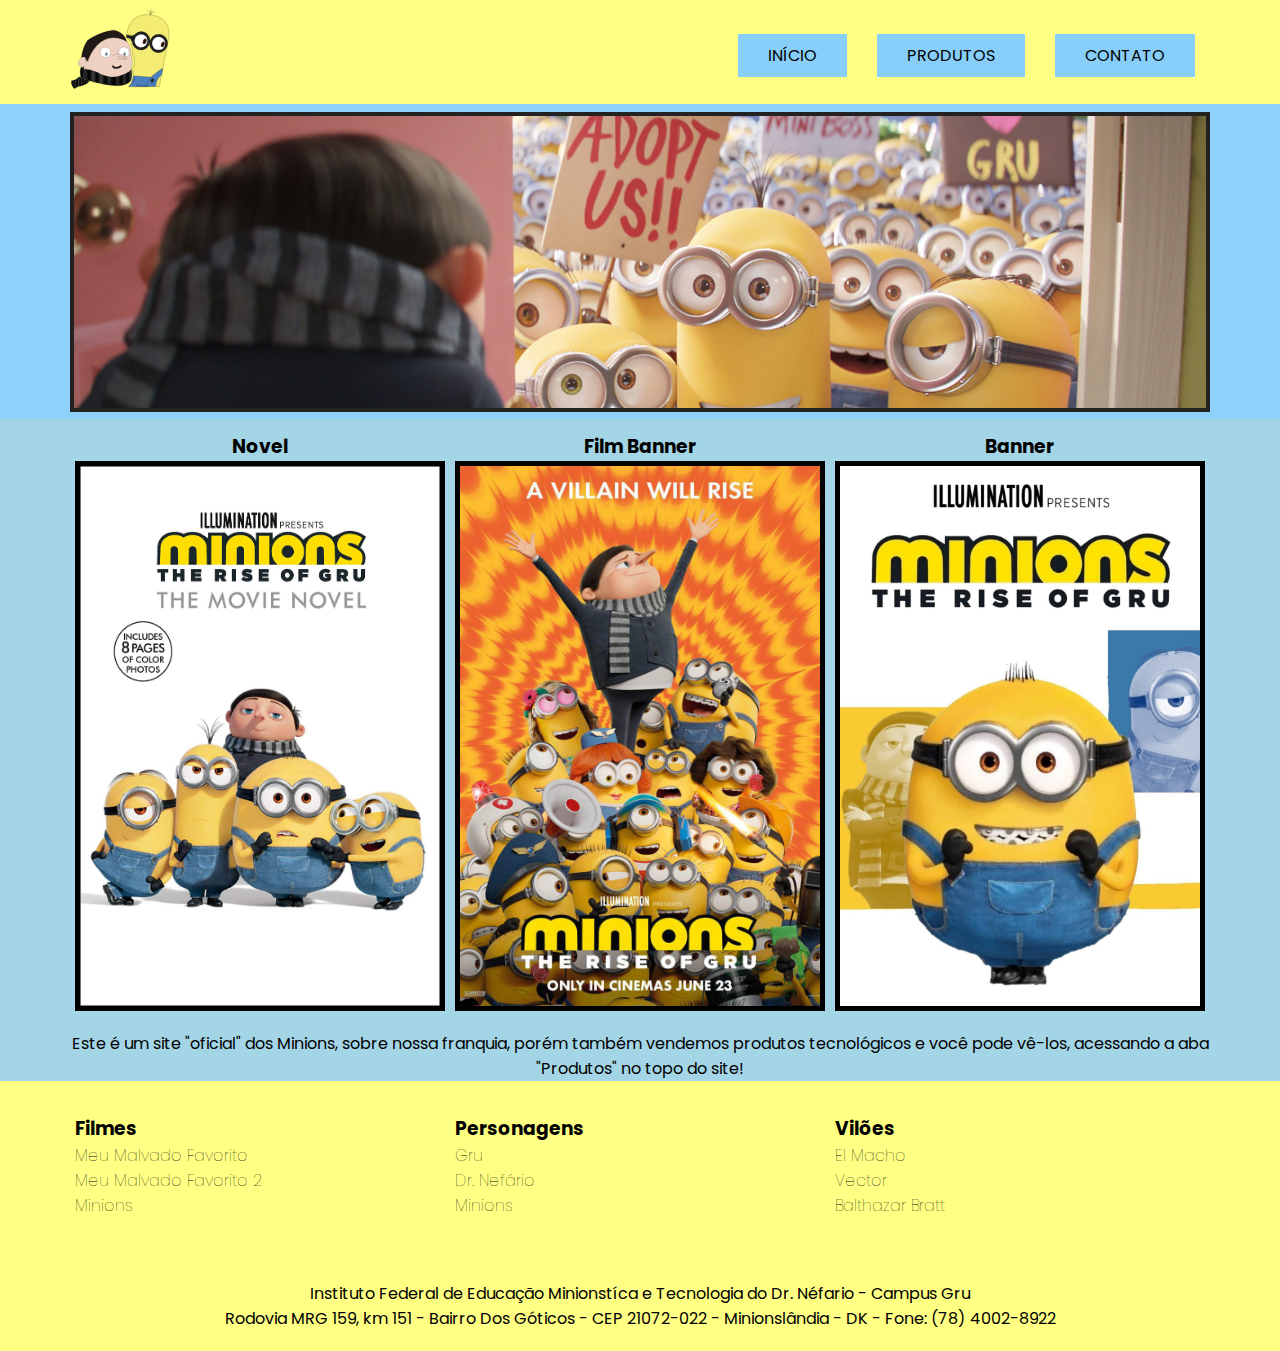
<file: index.html>
<!DOCTYPE html>
<html lang="pt-br">

<head>
    <meta charset="UTF-8">
    <meta http-equiv="X-UA-Compatible" content="IE=edge">
    <meta name="viewport" content="width=device-width, initial-scale=1.0">
    <title>Minion's Market | Início</title>
    <link rel="shortcut icon" href="img/Logo Minion.svg" type="image/x-icon">
    <link rel="stylesheet" href="css/estilos.css">
</head>

<body>

    <nav>
        <div class="container">
            <h1>
                <a href="index.html">
                    <img src="img/Logo Minion.svg" alt="Logo">
                </a>
            </h1>
            <ul>
                <li>
                    <a href="contato.html">contato</a>
                </li>
                <li>
                    <a href="produtos.html">produtos</a>
                </li>
                <li>
                    <a href="index.html">início</a>
                </li>
            </ul>
        </div>
    </nav>

    <header>
        <div class="container clearfix">
            <img src="img/Minions.webp" alt="Minions">
    </header>

    <main>
        <div class="container clearfix">
            <div class="col-4">
                <h3 class="center">Novel</h3>
                <img src="img/Minions 6.jpg" alt="Minions">
            </div>
            <div class="col-4">
                <h3 class="center">Film Banner</h3>
                <img src="img/Minions 5.jpg" alt="Minions">
            </div>
            <div class="col-4">
                <h3 class="center">Banner</h3>
                <img src="img/Minions 4.jpg" alt="Minions">
            </div>
        </div>
        <div class="container clearfix center">
            Este é um site "oficial" dos Minions, sobre nossa franquia, porém também vendemos produtos
            tecnológicos e você pode vê-los, acessando a aba "Produtos" no topo do site!
        </div>
    </main>

    <footer>
        <div class="container clearfix">
            <div class="col-4">
                <h3>Filmes</h3>
                <ul>
                    <li>
                        <a href="https://www.google.com/search?client=firefox-b-d&sxsrf=ALiCzsabAvnOhj9XzdEAUVJOTq0-dCN84A:1658428292867&q=Meu+Malvado+Favorito&stick=H4sIAAAAAAAAAONgFuLVT9c3NExLyzXPzsgwUeLSz9U3MKvKTiuu1JLKTrbST8vMyQUT8cWpRZmpxVYgdvEiVhHf1FIF38ScssSUfAW3xLL8osySfAAKp01UUAAAAA&sa=X&ved=2ahUKEwjrlqDqzor5AhX1pJUCHYiIDKsQ9OUBegQIFBAD" target="_blank">Meu Malvado Favorito</a>
                    </li>
                    <li>
                        <a href="https://www.google.com/search?client=firefox-b-d&sxsrf=ALiCzsabAvnOhj9XzdEAUVJOTq0-dCN84A:1658428292867&q=Meu+Malvado+Favorito+2&stick=H4sIAAAAAAAAAONgFuLVT9c3NExLyzXPzsgwUeLSz9U3SC_PMzaM15LKTrbST8vMyQUT8cWpRZmpxVYgdvEiVjHf1FIF38ScssSUfAW3xLL8osySfAUjAB5ncoNSAAAA&sa=X&ved=2ahUKEwjrlqDqzor5AhX1pJUCHYiIDKsQ9OUBegQIFBAF" target="_blank">Meu Malvado Favorito 2</a>
                    </li>
                    <li>
                        <a href="https://www.google.com/search?client=firefox-b-d&sxsrf=ALiCzsabAvnOhj9XzdEAUVJOTq0-dCN84A:1658428292867&q=Minions&stick=H4sIAAAAAAAAAONgFuLVT9c3NExLyzXPzsgwUeLSz9U3KMkxTiso05LKTrbST8vMyQUT8cWpRZmpxVYgdvEiVnbfzLzM_LxiAPOrVJlDAAAA&sa=X&ved=2ahUKEwjrlqDqzor5AhX1pJUCHYiIDKsQ9OUBegQIFBAH" target="_blank">Minions</a>
                    </li>
                </ul>
            </div>
            <div class="col-4">
                <h3>Personagens</h3>
                <ul>
                    <li>
                        <a href="https://www.google.com/url?sa=t&rct=j&q=&esrc=s&source=web&cd=&cad=rja&uact=8&ved=2ahUKEwiKkf621Ir5AhVHu5UCHXJ6AgwQFnoECAUQAQ&url=https%3A%2F%2Fmeu-malvado-favorito.fandom.com%2Fpt-br%2Fwiki%2FGru&usg=AOvVaw2jMHNB7g37IILUSxnLnnQ1" target="_blank">Gru</a>
                    </li>
                    <li>
                        <a href="https://www.google.com/url?sa=t&rct=j&q=&esrc=s&source=web&cd=&cad=rja&uact=8&ved=2ahUKEwjvysmq1Ir5AhVRspUCHa89A9wQFnoECBEQAQ&url=https%3A%2F%2Fminions.fandom.com%2Fes%2Fwiki%2FDoctor_Nefario&usg=AOvVaw1WFkQDjnk0ZZVeUtAY6ahf" target="_blank">Dr. Nefário</a>
                    </li>
                    <li>
                        <a href="https://www.google.com/url?sa=t&rct=j&q=&esrc=s&source=web&cd=&cad=rja&uact=8&ved=2ahUKEwj2nZ7C1Ir5AhW_npUCHdhVBW8QFnoECCQQAQ&url=http%3A%2F%2Fwww.verdadeirahistoria.com.br%2F2015%2F08%2Fa-verdadeira-historia-dos-minions.html&usg=AOvVaw2fUW_j-cQ2LToHu2-KhxxV" target="_blank">Minions</a>
                    </li>
                </ul>
            </div>
            <div class="col-4">
                <h3>Vilões</h3>
                <ul>
                    <li>
                        <a href="https://www.google.com/url?sa=t&rct=j&q=&esrc=s&source=web&cd=&cad=rja&uact=8&ved=2ahUKEwjYn8qZ1Yr5AhUkuZUCHWrHAVcQFnoECCcQAQ&url=https%3A%2F%2Fvillains.fandom.com%2Fwiki%2FEl_Macho&usg=AOvVaw3ZCC7m1e4Upp14ny-XV6bh" target="_blank">El Macho</a>
                    </li>
                    <li>
                        <a href="https://www.google.com/url?sa=t&rct=j&q=&esrc=s&source=web&cd=&cad=rja&uact=8&ved=2ahUKEwj8ooe-1Yr5AhVwlZUCHXzbALQQFnoECBoQAQ&url=https%3A%2F%2Fmeumalvadofavorito.fandom.com%2Fpt-br%2Fwiki%2FVector&usg=AOvVaw1d1bfIGQbJgrzZFEnZxBsE" target="_blank">Vector</a>
                    </li>
                    <li>
                        <a href="https://www.google.com/url?sa=t&rct=j&q=&esrc=s&source=web&cd=&cad=rja&uact=8&ved=2ahUKEwitjIjx1Yr5AhVgrZUCHVfbCOYQFnoECAsQAQ&url=https%3A%2F%2Fdespicableme.fandom.com%2Fwiki%2FBalthazar_Bratt&usg=AOvVaw0yZXCJVUh21XKVlQhFcq81" target="_blank">Balthazar Bratt</a>
                    </li>
                </ul>
            </div>
        </div>

        <div class="container clearfix center mt-5">
            <p>
                Instituto Federal de Educação Minionstíca e Tecnologia do Dr. Néfario - Campus Gru
            </p>
            <p>
                Rodovia MRG 159, km 151 - Bairro Dos Góticos - CEP 21072-022 - Minionslândia - DK - Fone: (78) 4002-8922
            </p>
        </div>
    </footer>
</body>

</html>
</file>
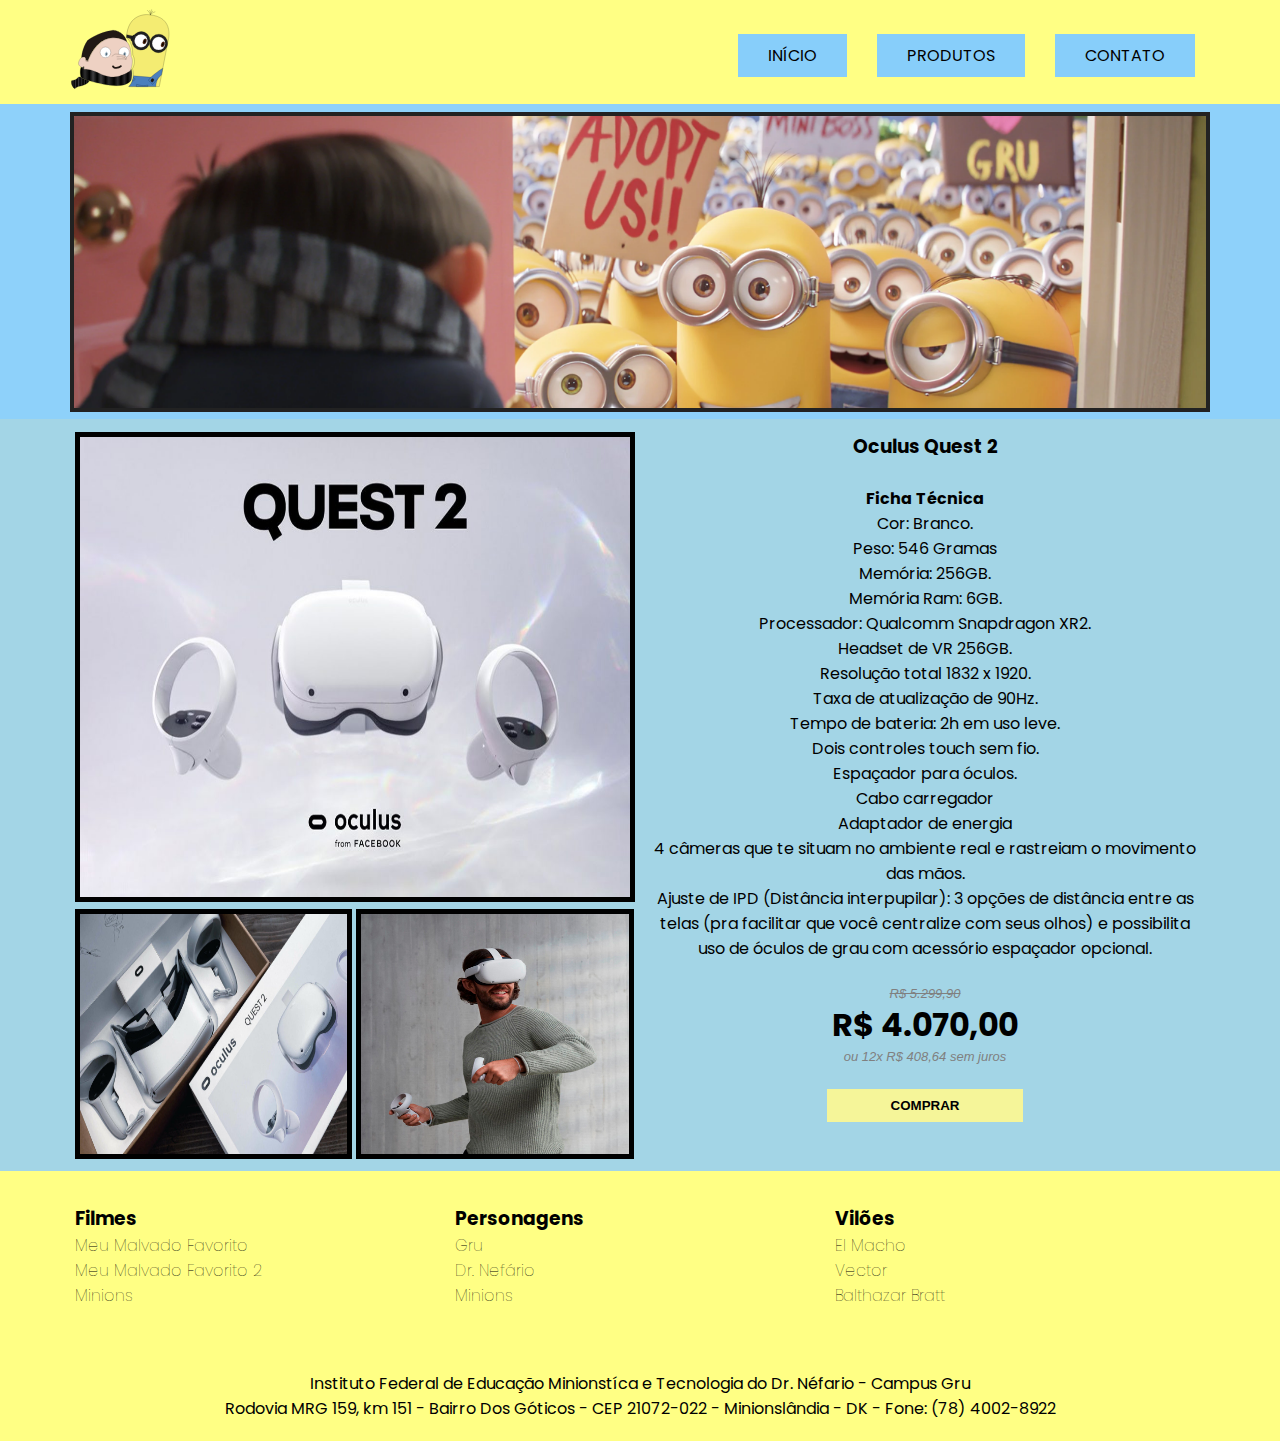
<file: meta.html>
<!DOCTYPE html>
<html lang="pt-br">

<head>
    <meta charset="UTF-8">
    <meta http-equiv="X-UA-Compatible" content="IE=edge">
    <meta name="viewport" content="width=device-width, initial-scale=1.0">
    <title>Minion's Market | Produtos</title>
    <link rel="shortcut icon" href="img/Logo Minion.svg" type="image/x-icon">
    <link rel="stylesheet" href="css/estilos.css">
</head>

<body>

    <nav>
        <div class="container">
            <h1>
                <a href="index.html">
                    <img src="img/Logo Minion.svg" alt="Logo">
                </a>
            </h1>
            <ul>
                <li>
                    <a href="contato.html">contato</a>
                </li>
                <li>
                    <a href="produtos.html">produtos</a>
                </li>
                <li>
                    <a href="index.html">início</a>
                </li>
            </ul>
        </div>
    </nav>

    <header>
        <div class="container clearfix">
            <img src="img/Minions.webp" alt="Minions">
        </div>
    </header>

    <main>
        <div class="container clearfix">
            <div class="col-6">
                <img src="img/Meta/1.jpg" alt="Imagem 1" class="medio">
                <img src="img/Meta/2.jpeg" alt="Imagem 2" class="small">
                <img src="img/Meta/4.jpg" alt="Imagem 3" class="small">
            </div>
            <div class="col-6 center">
                <h3>Oculus Quest 2</h3><br>
                <h4>Ficha Técnica</h4>
                <ul>
                    <li>Cor: Branco.</li>
                    <li>Peso: 546 Gramas</li>
                    <li>Memória: 256GB.</li>
                    <li>Memória Ram: 6GB.</li>
                    <li>Processador: Qualcomm Snapdragon XR2.</li>
                    <li>Headset de VR 256GB.</li>
                    <li>Resolução total 1832 x 1920.</li>
                    <li>Taxa de atualização de 90Hz.</li>
                    <li>Tempo de bateria: 2h em uso leve.</li>
                    <li>Dois controles touch sem fio.</li>
                    <li>Espaçador para óculos.</li>
                    <li>Cabo carregador</li>
                    <li>Adaptador de energia</li>
                    <li>4 câmeras que te situam no ambiente real e rastreiam o movimento das mãos.</li>
                    <li>Ajuste de IPD (Distância interpupilar): 3 opções de distância entre as telas (pra facilitar que você centralize com seus olhos) e possibilita uso de óculos de grau com acessório espaçador opcional.</li>

                </ul><br>
                <ul>
                    <li class="antigo grey">R$ 5.299,90</li> 
                    <li class="bold big">R$ 4.070,00</li>
                    <li class="grey">ou 12x R$ 408,64 sem juros</li><br>
                </ul>
                <a href="https://br-metaverso.com/?gclid=EAIaIQobChMIhoCYneuH-gIVoEFIAB1H5QdhEAAYASAAEgIVePD_BwE">
                    <button class="site">COMPRAR</button>
                </a>
            </div>
        </div>
    </main>

    <footer>
        <div class="container clearfix">
            <div class="col-4">
                <h3>Filmes</h3>
                <ul>
                    <li>
                        <a href="https://www.google.com/search?client=firefox-b-d&sxsrf=ALiCzsabAvnOhj9XzdEAUVJOTq0-dCN84A:1658428292867&q=Meu+Malvado+Favorito&stick=H4sIAAAAAAAAAONgFuLVT9c3NExLyzXPzsgwUeLSz9U3MKvKTiuu1JLKTrbST8vMyQUT8cWpRZmpxVYgdvEiVhHf1FIF38ScssSUfAW3xLL8osySfAAKp01UUAAAAA&sa=X&ved=2ahUKEwjrlqDqzor5AhX1pJUCHYiIDKsQ9OUBegQIFBAD" target="_blank">Meu Malvado Favorito</a>
                    </li>
                    <li>
                        <a href="https://www.google.com/search?client=firefox-b-d&sxsrf=ALiCzsabAvnOhj9XzdEAUVJOTq0-dCN84A:1658428292867&q=Meu+Malvado+Favorito+2&stick=H4sIAAAAAAAAAONgFuLVT9c3NExLyzXPzsgwUeLSz9U3SC_PMzaM15LKTrbST8vMyQUT8cWpRZmpxVYgdvEiVjHf1FIF38ScssSUfAW3xLL8osySfAUjAB5ncoNSAAAA&sa=X&ved=2ahUKEwjrlqDqzor5AhX1pJUCHYiIDKsQ9OUBegQIFBAF" target="_blank">Meu Malvado Favorito 2</a>
                    </li>
                    <li>
                        <a href="https://www.google.com/search?client=firefox-b-d&sxsrf=ALiCzsabAvnOhj9XzdEAUVJOTq0-dCN84A:1658428292867&q=Minions&stick=H4sIAAAAAAAAAONgFuLVT9c3NExLyzXPzsgwUeLSz9U3KMkxTiso05LKTrbST8vMyQUT8cWpRZmpxVYgdvEiVnbfzLzM_LxiAPOrVJlDAAAA&sa=X&ved=2ahUKEwjrlqDqzor5AhX1pJUCHYiIDKsQ9OUBegQIFBAH" target="_blank">Minions</a>
                    </li>
                </ul>
            </div>
            <div class="col-4">
                <h3>Personagens</h3>
                <ul>
                    <li>
                        <a href="https://www.google.com/url?sa=t&rct=j&q=&esrc=s&source=web&cd=&cad=rja&uact=8&ved=2ahUKEwiKkf621Ir5AhVHu5UCHXJ6AgwQFnoECAUQAQ&url=https%3A%2F%2Fmeu-malvado-favorito.fandom.com%2Fpt-br%2Fwiki%2FGru&usg=AOvVaw2jMHNB7g37IILUSxnLnnQ1" target="_blank">Gru</a>
                    </li>
                    <li>
                        <a href="https://www.google.com/url?sa=t&rct=j&q=&esrc=s&source=web&cd=&cad=rja&uact=8&ved=2ahUKEwjvysmq1Ir5AhVRspUCHa89A9wQFnoECBEQAQ&url=https%3A%2F%2Fminions.fandom.com%2Fes%2Fwiki%2FDoctor_Nefario&usg=AOvVaw1WFkQDjnk0ZZVeUtAY6ahf" target="_blank">Dr. Nefário</a>
                    </li>
                    <li>
                        <a href="https://www.google.com/url?sa=t&rct=j&q=&esrc=s&source=web&cd=&cad=rja&uact=8&ved=2ahUKEwj2nZ7C1Ir5AhW_npUCHdhVBW8QFnoECCQQAQ&url=http%3A%2F%2Fwww.verdadeirahistoria.com.br%2F2015%2F08%2Fa-verdadeira-historia-dos-minions.html&usg=AOvVaw2fUW_j-cQ2LToHu2-KhxxV" target="_blank">Minions</a>
                    </li>
                </ul>
            </div>
            <div class="col-4">
                <h3>Vilões</h3>
                <ul>
                    <li>
                        <a href="https://www.google.com/url?sa=t&rct=j&q=&esrc=s&source=web&cd=&cad=rja&uact=8&ved=2ahUKEwjYn8qZ1Yr5AhUkuZUCHWrHAVcQFnoECCcQAQ&url=https%3A%2F%2Fvillains.fandom.com%2Fwiki%2FEl_Macho&usg=AOvVaw3ZCC7m1e4Upp14ny-XV6bh" target="_blank">El Macho</a>
                    </li>
                    <li>
                        <a href="https://www.google.com/url?sa=t&rct=j&q=&esrc=s&source=web&cd=&cad=rja&uact=8&ved=2ahUKEwj8ooe-1Yr5AhVwlZUCHXzbALQQFnoECBoQAQ&url=https%3A%2F%2Fmeumalvadofavorito.fandom.com%2Fpt-br%2Fwiki%2FVector&usg=AOvVaw1d1bfIGQbJgrzZFEnZxBsE" target="_blank">Vector</a>
                    </li>
                    <li>
                        <a href="https://www.google.com/url?sa=t&rct=j&q=&esrc=s&source=web&cd=&cad=rja&uact=8&ved=2ahUKEwitjIjx1Yr5AhVgrZUCHVfbCOYQFnoECAsQAQ&url=https%3A%2F%2Fdespicableme.fandom.com%2Fwiki%2FBalthazar_Bratt&usg=AOvVaw0yZXCJVUh21XKVlQhFcq81" target="_blank">Balthazar Bratt</a>
                    </li>
                </ul>
            </div>
        </div>
    
        <div class="container clearfix center mt-5">
            <p>
                Instituto Federal de Educação Minionstíca e Tecnologia do Dr. Néfario - Campus Gru
            </p>
            <p>
                Rodovia MRG 159, km 151 - Bairro Dos Góticos - CEP 21072-022 - Minionslândia - DK - Fone: (78) 4002-8922
            </p>
        </div>
    </footer>
</body>
</html>
</file>
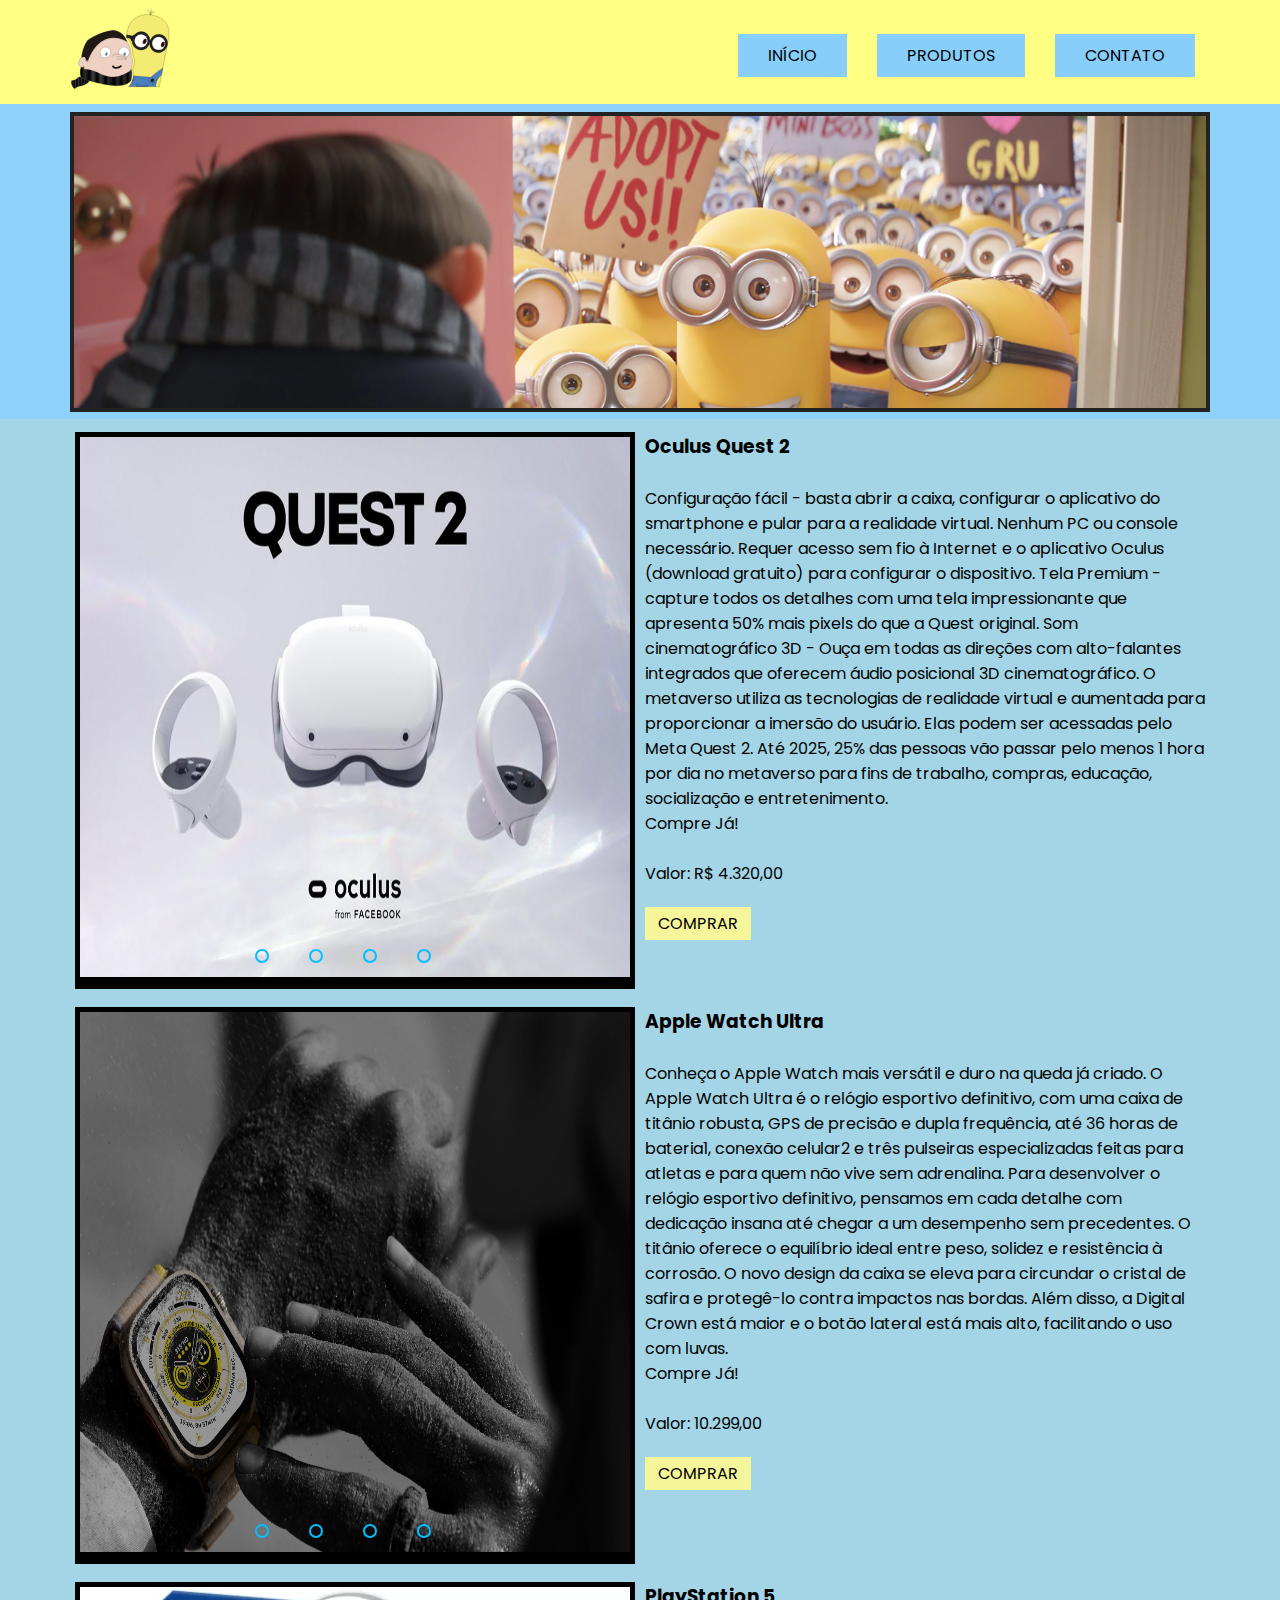
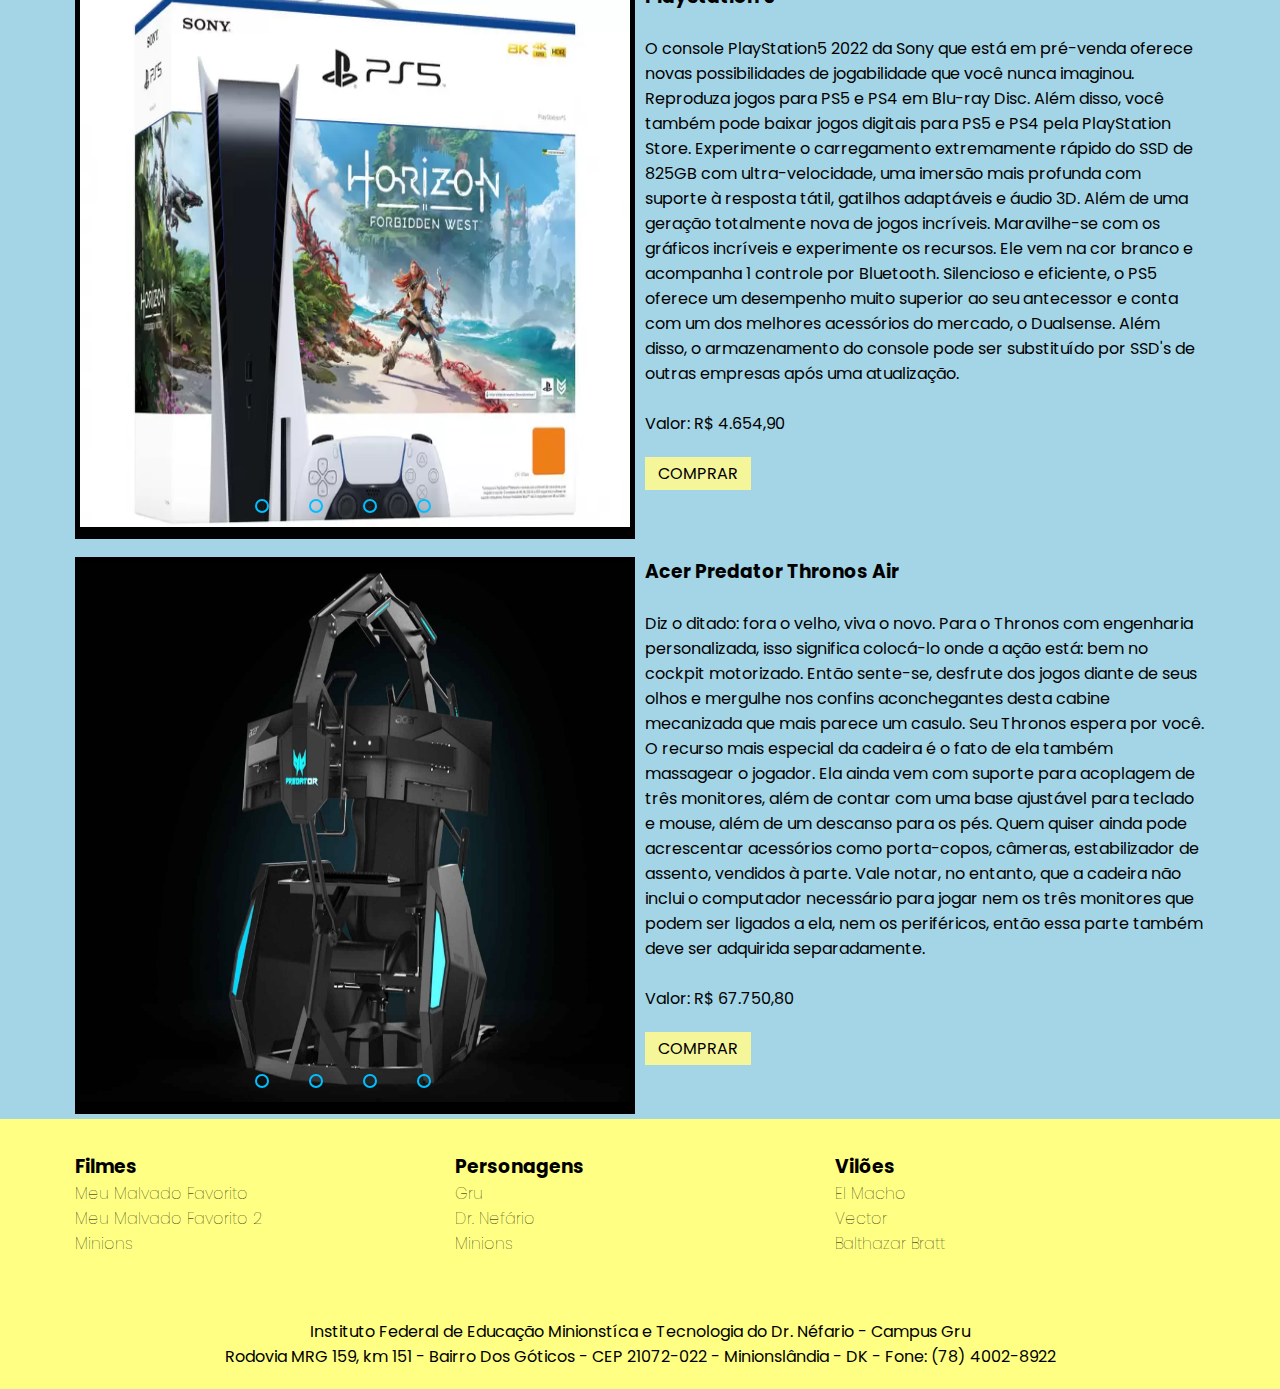
<file: produtos.html>
<!DOCTYPE html>
<html lang="pt-br">

<head>
    <meta charset="UTF-8">
    <meta http-equiv="X-UA-Compatible" content="IE=edge">
    <meta name="viewport" content="width=device-width, initial-scale=1.0">
    <title>Minion's Market | Produtos</title>
    <link rel="shortcut icon" href="img/Logo Minion.svg" type="image/x-icon">
    <link rel="stylesheet" href="css/estilos.css">
</head>

<body>

    <nav>
        <div class="container">
            <h1>
                <a href="index.html">
                    <img src="img/Logo Minion.svg" alt="Logo">
                </a>
            </h1>
            <ul>
                <li>
                    <a href="contato.html">contato</a>
                </li>
                <li>
                    <a href="produtos.html">produtos</a>
                </li>
                <li>
                    <a href="index.html">início</a>
                </li>
            </ul>
        </div>
    </nav>

    <header>
        <div class="container clearfix">
            <img src="img/Minions.webp" alt="Minions">
        </div>
    </header>

    <main>
        <div class="container clearfix">
            <a href="meta.html">
                <div class="col-6">
                    <div class="slider">
                        <div class="slides">
                            <input type="radio" name="radio-btn" id="radio1">
                            <input type="radio" name="radio-btn" id="radio2">
                            <input type="radio" name="radio-btn" id="radio3">
                            <input type="radio" name="radio-btn" id="radio4">

                            <div class="slide first">
                                <img src="img/Meta/1.jpg" alt="Foto 1">
                            </div>
                            <div class="slide">
                                <img src="img/Meta/2.jpeg" alt="Foto 2">
                            </div>
                            <div class="slide">
                                <img src="img/Meta/3.jpg" alt="Foto 3">
                            </div>
                            <div class="slide">
                                <img src="img/Meta/4.jpg" alt="Foto 4">
                            </div>

                        </div>

                        <div class="navigation-control">
                            <label for="radio1" class="manual-btn"></label>
                            <label for="radio2" class="manual-btn"></label>
                            <label for="radio3" class="manual-btn"></label>
                            <label for="radio4" class="manual-btn"></label>
                        </div>

                    </div> 
                </div>
            </a>
            <div class="col-6">
                <h3>Oculus Quest 2</h3><br>
                <p>
                    Configuração fácil - basta abrir a caixa, configurar o aplicativo do smartphone e pular para a realidade virtual. Nenhum PC ou console necessário. Requer acesso sem fio à Internet e o aplicativo Oculus (download gratuito) para configurar o dispositivo.
                    Tela Premium - capture todos os detalhes com uma tela impressionante que apresenta 50% mais pixels do que a Quest original.
                    Som cinematográfico 3D - Ouça em todas as direções com alto-falantes integrados que oferecem áudio posicional 3D cinematográfico.
                    O metaverso utiliza as tecnologias de realidade virtual e aumentada para proporcionar a imersão do usuário. Elas podem ser acessadas pelo Meta Quest 2.
                    Até 2025, 25% das pessoas vão passar pelo menos 1 hora por dia no metaverso para fins de trabalho, compras, educação, socialização e entretenimento.
                </p> 
                <p>Compre Já!</p><br>
                <ul>
                    <li>Valor: R$ 4.320,00</li> 
                </ul><br>
                <ul>
                    <li>
                        <a href="meta.html" class="buy">COMPRAR</a>
                    </li>
                </ul>
            </div>
        </div>
        <div class="container clearfix">
            <a href="watch.html">
                <div class="col-6">
                    <div class="slider">
                        <div class="slides">
                            <input type="radio" name="radio-btn" id="radio5">
                            <input type="radio" name="radio-btn" id="radio6">
                            <input type="radio" name="radio-btn" id="radio7">
                            <input type="radio" name="radio-btn" id="radio8">

                            <div class="slide first">
                                <img src="img/Watch/1.jpg" alt="Foto 1">
                            </div>
                            <div class="slide">
                                <img src="img/Watch/2.jpg" alt="Foto 2">
                            </div>
                            <div class="slide">
                                <img src="img/Watch/3.webp" alt="Foto 3">
                            </div>
                            <div class="slide">
                                <img src="img/Watch/4.jpg" alt="Foto 4">
                            </div>
                        </div>

                        <div class="navigation-control">
                            <label for="radio5" class="manual-btn"></label>
                            <label for="radio6" class="manual-btn"></label>
                            <label for="radio7" class="manual-btn"></label>
                            <label for="radio8" class="manual-btn"></label>
                        </div>

                    </div> 
                </div>
            </a>
            <div class="col-6 ">
                <h3>Apple Watch Ultra</h3><br>
                <p>
                    Conheça o Apple Watch mais versátil e duro na queda já criado. O Apple Watch Ultra é o relógio esportivo definitivo, com uma caixa de titânio robusta, GPS de precisão e dupla frequência, até 36 horas de bateria1, conexão celular2 e três pulseiras especializadas feitas para atletas e para quem não vive sem adrenalina. Para desenvolver o relógio esportivo definitivo, pensamos em cada detalhe com dedicação insana até chegar a um desempenho sem precedentes. O titânio oferece o equilíbrio ideal entre peso, solidez e resistência à corrosão. O novo design da caixa se eleva para circundar o cristal de safira e protegê-lo contra impactos nas bordas. Além disso, a Digital Crown está maior e o botão lateral está mais alto, facilitando o uso com luvas.
                </p> 
                <p>Compre Já!</p><br>
                <ul>
                    <li>Valor: 10.299,00</li>
                </ul><br>
                <ul>
                    <li>
                        <a href="watch.html" class="buy">COMPRAR</a>
                    </li>
                </ul>
            </div>
        </div>
        <div class="container clearfix">
            <a href="PS5.html">
                <div class="col-6">
                    <div class="slider">
                        <div class="slides">
                            <input type="radio" name="radio-btn" id="radio9">
                            <input type="radio" name="radio-btn" id="radio10">
                            <input type="radio" name="radio-btn" id="radio11">
                            <input type="radio" name="radio-btn" id="radio12">

                            <div class="slide first">
                                <img src="img/PS5/1.webp" alt="Foto 1">
                            </div>
                            <div class="slide">
                                <img src="img/PS5/2.webp" alt="Foto 2">
                            </div>
                            <div class="slide">
                                <img src="img/PS5/3.webp" alt="Foto 3">
                            </div>
                            <div class="slide">
                                <img src="img/PS5/4.webp" alt="Foto 4">
                            </div>

                        </div>

                        <div class="navigation-control">
                            <label for="radio9" class="manual-btn"></label>
                            <label for="radio10" class="manual-btn"></label>
                            <label for="radio11" class="manual-btn"></label>
                            <label for="radio12" class="manual-btn"></label>
                        </div>

                    </div>
                </div>
            </a>
            <div class="col-6">
                <h3>PlayStation 5</h3><br>
                <p>
                    O console PlayStation5 2022 da Sony que está em pré-venda oferece novas possibilidades de jogabilidade que você nunca imaginou. Reproduza jogos para PS5 e PS4 em Blu-ray Disc. Além disso, você também pode baixar jogos digitais para PS5 e PS4 pela PlayStation Store. Experimente o carregamento extremamente rápido do SSD de 825GB com ultra-velocidade, uma imersão mais profunda com suporte à resposta tátil, gatilhos adaptáveis e áudio 3D. Além de uma geração totalmente nova de jogos incríveis. Maravilhe-se com os gráficos incríveis e experimente os recursos. Ele vem na cor branco e acompanha 1 controle por Bluetooth. Silencioso e eficiente, o PS5 oferece um desempenho muito superior ao seu antecessor e conta com um dos melhores acessórios do mercado, o Dualsense. Além disso, o armazenamento do console pode ser substituído por SSD's de outras empresas após uma atualização.
                </p><br>
                <ul>
                    <li>Valor: R$ 4.654,90</li> 
                    <li><br>
                        <a href="PS5.html" class="buy">COMPRAR</a>
                    </li>
                </ul>
            </div>
        </div>
        <div class="container clearfix">
            <a href="Throno.html">
                <div class="col-6">
                    <div class="slider">
                        <div class="slides">
                            <input type="radio" name="radio-btn" id="radio13">
                            <input type="radio" name="radio-btn" id="radio14">
                            <input type="radio" name="radio-btn" id="radio15">
                            <input type="radio" name="radio-btn" id="radio16">

                            <div class="slide first">
                                <img src="img/Throno/1.jpg" alt="Foto 1">
                            </div>
                            <div class="slide">
                                <img src="img/Throno/2.jpg" alt="Foto 2">
                            </div>
                            <div class="slide">
                                <img src="img/Throno/3.jpg" alt="Foto 3">
                            </div>
                            <div class="slide">
                                <img src="img/Throno/4.jpg" alt="Foto 4">
                            </div>

                        </div>

                        <div class="navigation-control">
                            <label for="radio13" class="manual-btn"></label>
                            <label for="radio14" class="manual-btn"></label>
                            <label for="radio15" class="manual-btn"></label>
                            <label for="radio16" class="manual-btn"></label>
                        </div>

                    </div>
                </div>
            </a>   
            <div class="col-6">
                <h3>Acer Predator Thronos Air</h3><br>
                <p>
                    Diz o ditado: fora o velho, viva o novo. Para o Thronos com engenharia personalizada, isso significa colocá-lo onde a ação está: bem no cockpit motorizado. Então sente-se, desfrute dos jogos diante de seus olhos e mergulhe nos confins aconchegantes desta cabine mecanizada que mais parece um casulo. Seu Thronos espera por você. O recurso mais especial da cadeira é o fato de ela também massagear o jogador. Ela ainda vem com suporte para acoplagem de três monitores, além de contar com uma base ajustável para teclado e mouse, além de um descanso para os pés. Quem quiser ainda pode acrescentar acessórios como porta-copos, câmeras, estabilizador de assento, vendidos à parte. Vale notar, no entanto, que a cadeira não inclui o computador necessário para jogar nem os três monitores que podem ser ligados a ela, nem os periféricos, então essa parte também deve ser adquirida separadamente.
                </p><br>
                <ul>
                    <li>Valor: R$ 67.750,80</li> 
                    <li><br>
                        <a href="Throno.html" class="buy">COMPRAR</a>
                    </li>
                </ul>
            </div>
        </div>
    </main>

    <footer>
        <div class="container clearfix">
            <div class="col-4">
                <h3>Filmes</h3>
                <ul>
                    <li>
                        <a href="https://www.google.com/search?client=firefox-b-d&sxsrf=ALiCzsabAvnOhj9XzdEAUVJOTq0-dCN84A:1658428292867&q=Meu+Malvado+Favorito&stick=H4sIAAAAAAAAAONgFuLVT9c3NExLyzXPzsgwUeLSz9U3MKvKTiuu1JLKTrbST8vMyQUT8cWpRZmpxVYgdvEiVhHf1FIF38ScssSUfAW3xLL8osySfAAKp01UUAAAAA&sa=X&ved=2ahUKEwjrlqDqzor5AhX1pJUCHYiIDKsQ9OUBegQIFBAD" target="_blank">Meu Malvado Favorito</a>
                    </li>
                    <li>
                        <a href="https://www.google.com/search?client=firefox-b-d&sxsrf=ALiCzsabAvnOhj9XzdEAUVJOTq0-dCN84A:1658428292867&q=Meu+Malvado+Favorito+2&stick=H4sIAAAAAAAAAONgFuLVT9c3NExLyzXPzsgwUeLSz9U3SC_PMzaM15LKTrbST8vMyQUT8cWpRZmpxVYgdvEiVjHf1FIF38ScssSUfAW3xLL8osySfAUjAB5ncoNSAAAA&sa=X&ved=2ahUKEwjrlqDqzor5AhX1pJUCHYiIDKsQ9OUBegQIFBAF" target="_blank">Meu Malvado Favorito 2</a>
                    </li>
                    <li>
                        <a href="https://www.google.com/search?client=firefox-b-d&sxsrf=ALiCzsabAvnOhj9XzdEAUVJOTq0-dCN84A:1658428292867&q=Minions&stick=H4sIAAAAAAAAAONgFuLVT9c3NExLyzXPzsgwUeLSz9U3KMkxTiso05LKTrbST8vMyQUT8cWpRZmpxVYgdvEiVnbfzLzM_LxiAPOrVJlDAAAA&sa=X&ved=2ahUKEwjrlqDqzor5AhX1pJUCHYiIDKsQ9OUBegQIFBAH" target="_blank">Minions</a>
                    </li>
                </ul>
            </div>
            <div class="col-4">
                <h3>Personagens</h3>
                <ul>
                    <li>
                        <a href="https://www.google.com/url?sa=t&rct=j&q=&esrc=s&source=web&cd=&cad=rja&uact=8&ved=2ahUKEwiKkf621Ir5AhVHu5UCHXJ6AgwQFnoECAUQAQ&url=https%3A%2F%2Fmeu-malvado-favorito.fandom.com%2Fpt-br%2Fwiki%2FGru&usg=AOvVaw2jMHNB7g37IILUSxnLnnQ1" target="_blank">Gru</a>
                    </li>
                    <li>
                        <a href="https://www.google.com/url?sa=t&rct=j&q=&esrc=s&source=web&cd=&cad=rja&uact=8&ved=2ahUKEwjvysmq1Ir5AhVRspUCHa89A9wQFnoECBEQAQ&url=https%3A%2F%2Fminions.fandom.com%2Fes%2Fwiki%2FDoctor_Nefario&usg=AOvVaw1WFkQDjnk0ZZVeUtAY6ahf" target="_blank">Dr. Nefário</a>
                    </li>
                    <li>
                        <a href="https://www.google.com/url?sa=t&rct=j&q=&esrc=s&source=web&cd=&cad=rja&uact=8&ved=2ahUKEwj2nZ7C1Ir5AhW_npUCHdhVBW8QFnoECCQQAQ&url=http%3A%2F%2Fwww.verdadeirahistoria.com.br%2F2015%2F08%2Fa-verdadeira-historia-dos-minions.html&usg=AOvVaw2fUW_j-cQ2LToHu2-KhxxV" target="_blank">Minions</a>
                    </li>
                </ul>
            </div>
            <div class="col-4">
                <h3>Vilões</h3>
                <ul>
                    <li>
                        <a href="https://www.google.com/url?sa=t&rct=j&q=&esrc=s&source=web&cd=&cad=rja&uact=8&ved=2ahUKEwjYn8qZ1Yr5AhUkuZUCHWrHAVcQFnoECCcQAQ&url=https%3A%2F%2Fvillains.fandom.com%2Fwiki%2FEl_Macho&usg=AOvVaw3ZCC7m1e4Upp14ny-XV6bh" target="_blank">El Macho</a>
                    </li>
                    <li>
                        <a href="https://www.google.com/url?sa=t&rct=j&q=&esrc=s&source=web&cd=&cad=rja&uact=8&ved=2ahUKEwj8ooe-1Yr5AhVwlZUCHXzbALQQFnoECBoQAQ&url=https%3A%2F%2Fmeumalvadofavorito.fandom.com%2Fpt-br%2Fwiki%2FVector&usg=AOvVaw1d1bfIGQbJgrzZFEnZxBsE" target="_blank">Vector</a>
                    </li>
                    <li>
                        <a href="https://www.google.com/url?sa=t&rct=j&q=&esrc=s&source=web&cd=&cad=rja&uact=8&ved=2ahUKEwitjIjx1Yr5AhVgrZUCHVfbCOYQFnoECAsQAQ&url=https%3A%2F%2Fdespicableme.fandom.com%2Fwiki%2FBalthazar_Bratt&usg=AOvVaw0yZXCJVUh21XKVlQhFcq81" target="_blank">Balthazar Bratt</a>
                    </li>
                </ul>
            </div>
        </div>
    
        <div class="container clearfix center mt-5">
            <p>
                Instituto Federal de Educação Minionstíca e Tecnologia do Dr. Néfario - Campus Gru
            </p>
            <p>
                Rodovia MRG 159, km 151 - Bairro Dos Góticos - CEP 21072-022 - Minionslândia - DK - Fone: (78) 4002-8922
            </p>
        </div>
    </footer>
</body>
</html>
</file>
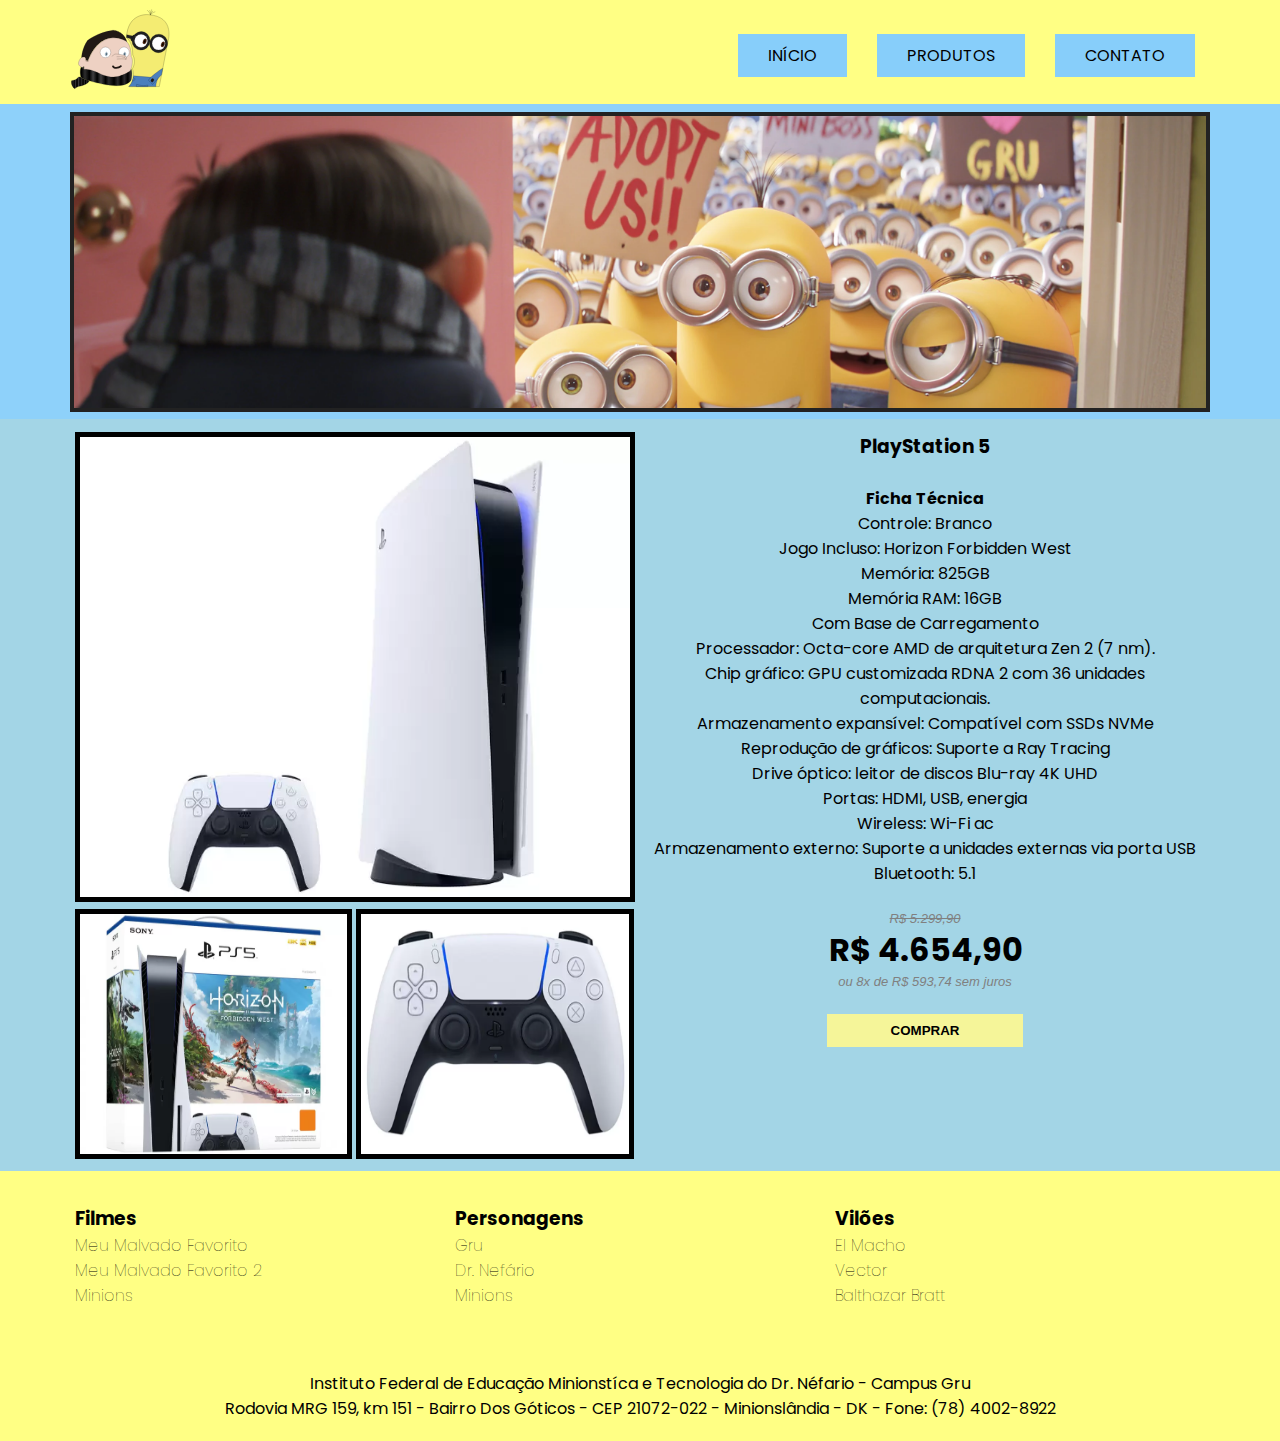
<file: PS5.html>
<!DOCTYPE html>
<html lang="pt-br">

<head>
    <meta charset="UTF-8">
    <meta http-equiv="X-UA-Compatible" content="IE=edge">
    <meta name="viewport" content="width=device-width, initial-scale=1.0">
    <title>Minion's Market | Produtos</title>
    <link rel="shortcut icon" href="img/Logo Minion.svg" type="image/x-icon">
    <link rel="stylesheet" href="css/estilos.css">
</head>

<body>

    <nav>
        <div class="container">
            <h1>
                <a href="index.html">
                    <img src="img/Logo Minion.svg" alt="Logo">
                </a>
            </h1>
            <ul>
                <li>
                    <a href="contato.html">contato</a>
                </li>
                <li>
                    <a href="produtos.html">produtos</a>
                </li>
                <li>
                    <a href="index.html">início</a>
                </li>
            </ul>
        </div>
    </nav>

    <header>
        <div class="container clearfix">
            <img src="img/Minions.webp" alt="Minions">
        </div>
    </header>

    <main>
        <div class="container clearfix">
            <div class="col-6">
                <img src="img/PS5/3.webp" alt="Imagem 1" class="medio">
                <img src="img/PS5/1.webp" alt="Imagem 2" class="small">
                <img src="img/PS5/4.webp" alt="Imagem 3" class="small">
            </div>
            <div class="col-6 center">
                <h3>PlayStation 5</h3><br>
                <h4>Ficha Técnica</h4>
                <ul>
                    <li>Controle: Branco</li>
                    <li>Jogo Incluso: Horizon Forbidden West</li>
                    <li>Memória: 825GB</li>
                    <li>Memória RAM: 16GB </li>
                    <li>Com Base de Carregamento</li>
                    <li>Processador: Octa-core AMD de arquitetura Zen 2 (7 nm).</li>
                    <li>Chip gráfico: GPU customizada RDNA 2 com 36 unidades computacionais.</li>
                    <li>Armazenamento expansível: Compatível com SSDs NVMe</li>
                    <li>Reprodução de gráficos: Suporte a Ray Tracing</li>
                    <li>Drive óptico: leitor de discos Blu-ray 4K UHD</li>
                    <li>Portas: HDMI, USB, energia</li>
                    <li>Wireless: Wi-Fi ac</li>
                    <li>Armazenamento externo: Suporte a unidades externas via porta USB</li>
                    <li>Bluetooth: 5.1</li>
                </ul><br>
                <ul>
                    <li class="antigo grey">R$ 5.299,90</li> 
                    <li class="bold big">R$ 4.654,90</li>
                    <li class="grey">ou 8x de R$ 593,74 sem juros</li><br>
                </ul>
                <a href="https://www.magazineluiza.com.br/playstation-5-825gb-1-controle-branco-sony-com-horizon-forbidden-west/p/235382200/ga/gps5/?&force=6&seller_id=magazineluiza">
                    <button class="site">COMPRAR</button>
                </a>
            </div>
        </div>
    </main>

    <footer>
        <div class="container clearfix">
            <div class="col-4">
                <h3>Filmes</h3>
                <ul>
                    <li>
                        <a href="https://www.google.com/search?client=firefox-b-d&sxsrf=ALiCzsabAvnOhj9XzdEAUVJOTq0-dCN84A:1658428292867&q=Meu+Malvado+Favorito&stick=H4sIAAAAAAAAAONgFuLVT9c3NExLyzXPzsgwUeLSz9U3MKvKTiuu1JLKTrbST8vMyQUT8cWpRZmpxVYgdvEiVhHf1FIF38ScssSUfAW3xLL8osySfAAKp01UUAAAAA&sa=X&ved=2ahUKEwjrlqDqzor5AhX1pJUCHYiIDKsQ9OUBegQIFBAD" target="_blank">Meu Malvado Favorito</a>
                    </li>
                    <li>
                        <a href="https://www.google.com/search?client=firefox-b-d&sxsrf=ALiCzsabAvnOhj9XzdEAUVJOTq0-dCN84A:1658428292867&q=Meu+Malvado+Favorito+2&stick=H4sIAAAAAAAAAONgFuLVT9c3NExLyzXPzsgwUeLSz9U3SC_PMzaM15LKTrbST8vMyQUT8cWpRZmpxVYgdvEiVjHf1FIF38ScssSUfAW3xLL8osySfAUjAB5ncoNSAAAA&sa=X&ved=2ahUKEwjrlqDqzor5AhX1pJUCHYiIDKsQ9OUBegQIFBAF" target="_blank">Meu Malvado Favorito 2</a>
                    </li>
                    <li>
                        <a href="https://www.google.com/search?client=firefox-b-d&sxsrf=ALiCzsabAvnOhj9XzdEAUVJOTq0-dCN84A:1658428292867&q=Minions&stick=H4sIAAAAAAAAAONgFuLVT9c3NExLyzXPzsgwUeLSz9U3KMkxTiso05LKTrbST8vMyQUT8cWpRZmpxVYgdvEiVnbfzLzM_LxiAPOrVJlDAAAA&sa=X&ved=2ahUKEwjrlqDqzor5AhX1pJUCHYiIDKsQ9OUBegQIFBAH" target="_blank">Minions</a>
                    </li>
                </ul>
            </div>
            <div class="col-4">
                <h3>Personagens</h3>
                <ul>
                    <li>
                        <a href="https://www.google.com/url?sa=t&rct=j&q=&esrc=s&source=web&cd=&cad=rja&uact=8&ved=2ahUKEwiKkf621Ir5AhVHu5UCHXJ6AgwQFnoECAUQAQ&url=https%3A%2F%2Fmeu-malvado-favorito.fandom.com%2Fpt-br%2Fwiki%2FGru&usg=AOvVaw2jMHNB7g37IILUSxnLnnQ1" target="_blank">Gru</a>
                    </li>
                    <li>
                        <a href="https://www.google.com/url?sa=t&rct=j&q=&esrc=s&source=web&cd=&cad=rja&uact=8&ved=2ahUKEwjvysmq1Ir5AhVRspUCHa89A9wQFnoECBEQAQ&url=https%3A%2F%2Fminions.fandom.com%2Fes%2Fwiki%2FDoctor_Nefario&usg=AOvVaw1WFkQDjnk0ZZVeUtAY6ahf" target="_blank">Dr. Nefário</a>
                    </li>
                    <li>
                        <a href="https://www.google.com/url?sa=t&rct=j&q=&esrc=s&source=web&cd=&cad=rja&uact=8&ved=2ahUKEwj2nZ7C1Ir5AhW_npUCHdhVBW8QFnoECCQQAQ&url=http%3A%2F%2Fwww.verdadeirahistoria.com.br%2F2015%2F08%2Fa-verdadeira-historia-dos-minions.html&usg=AOvVaw2fUW_j-cQ2LToHu2-KhxxV" target="_blank">Minions</a>
                    </li>
                </ul>
            </div>
            <div class="col-4">
                <h3>Vilões</h3>
                <ul>
                    <li>
                        <a href="https://www.google.com/url?sa=t&rct=j&q=&esrc=s&source=web&cd=&cad=rja&uact=8&ved=2ahUKEwjYn8qZ1Yr5AhUkuZUCHWrHAVcQFnoECCcQAQ&url=https%3A%2F%2Fvillains.fandom.com%2Fwiki%2FEl_Macho&usg=AOvVaw3ZCC7m1e4Upp14ny-XV6bh" target="_blank">El Macho</a>
                    </li>
                    <li>
                        <a href="https://www.google.com/url?sa=t&rct=j&q=&esrc=s&source=web&cd=&cad=rja&uact=8&ved=2ahUKEwj8ooe-1Yr5AhVwlZUCHXzbALQQFnoECBoQAQ&url=https%3A%2F%2Fmeumalvadofavorito.fandom.com%2Fpt-br%2Fwiki%2FVector&usg=AOvVaw1d1bfIGQbJgrzZFEnZxBsE" target="_blank">Vector</a>
                    </li>
                    <li>
                        <a href="https://www.google.com/url?sa=t&rct=j&q=&esrc=s&source=web&cd=&cad=rja&uact=8&ved=2ahUKEwitjIjx1Yr5AhVgrZUCHVfbCOYQFnoECAsQAQ&url=https%3A%2F%2Fdespicableme.fandom.com%2Fwiki%2FBalthazar_Bratt&usg=AOvVaw0yZXCJVUh21XKVlQhFcq81" target="_blank">Balthazar Bratt</a>
                    </li>
                </ul>
            </div>
        </div>
    
        <div class="container clearfix center mt-5">
            <p>
                Instituto Federal de Educação Minionstíca e Tecnologia do Dr. Néfario - Campus Gru
            </p>
            <p>
                Rodovia MRG 159, km 151 - Bairro Dos Góticos - CEP 21072-022 - Minionslândia - DK - Fone: (78) 4002-8922
            </p>
        </div>
    </footer>
</body>
</html>
</file>
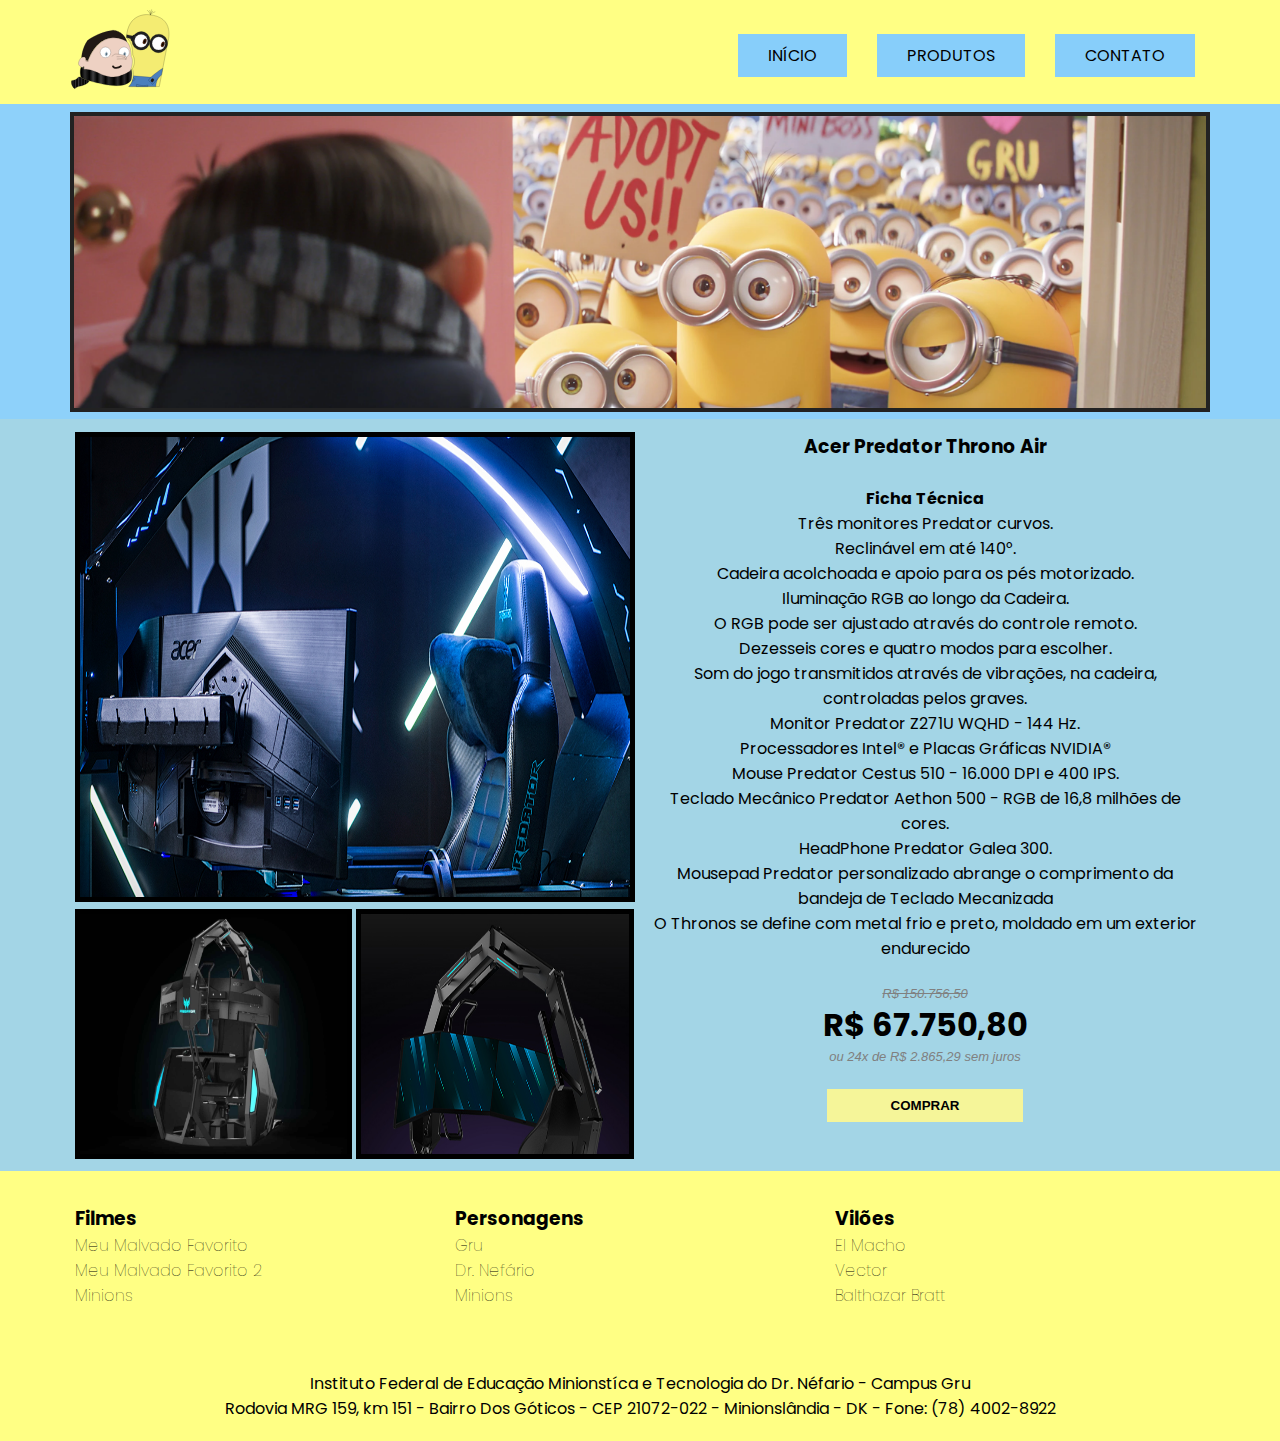
<file: Throno.html>
<!DOCTYPE html>
<html lang="pt-br">

<head>
    <meta charset="UTF-8">
    <meta http-equiv="X-UA-Compatible" content="IE=edge">
    <meta name="viewport" content="width=device-width, initial-scale=1.0">
    <title>Minion's Market | Produtos</title>
    <link rel="shortcut icon" href="img/Logo Minion.svg" type="image/x-icon">
    <link rel="stylesheet" href="css/estilos.css">
</head>

<body>

    <nav>
        <div class="container">
            <h1>
                <a href="index.html">
                    <img src="img/Logo Minion.svg" alt="Logo">
                </a>
            </h1>
            <ul>
                <li>
                    <a href="contato.html">contato</a>
                </li>
                <li>
                    <a href="produtos.html">produtos</a>
                </li>
                <li>
                    <a href="index.html">início</a>
                </li>
            </ul>
        </div>
    </nav>

    <header>
        <div class="container clearfix">
            <img src="img/Minions.webp" alt="Minions">
        </div>
    </header>

    <main>
        <div class="container clearfix">
            <div class="col-6">
                <img src="img/Throno/3.jpg" alt="Imagem 1" class="medio">
                <img src="img/Throno/1.jpg" alt="Imagem 2" class="small">
                <img src="img/Throno/4.jpg" alt="Imagem 3" class="small">
            </div>
            <div class="col-6 center">
                <h3>Acer Predator Throno Air</h3><br>
                <h4>Ficha Técnica</h4>
                <ul>
                    <li>Três monitores Predator curvos.</li>
                    <li>Reclinável em até 140°.</li>
                    <li>Cadeira acolchoada e apoio para os pés motorizado.</li>
                    <li>Iluminação RGB ao longo da Cadeira.</li>
                    <li>O RGB pode ser ajustado através do controle remoto.</li>
                    <li>Dezesseis cores e quatro modos para escolher.</li>
                    <li>Som do jogo transmitidos através de vibrações, na cadeira, controladas pelos graves.</li>
                    <li>Monitor Predator Z271U WQHD - 144 Hz.</li>
                    <li>Processadores Intel® e Placas Gráficas NVIDIA®</li>
                    <li>Mouse Predator Cestus 510 - 16.000 DPI e 400 IPS.</li>
                    <li>Teclado Mecânico Predator Aethon 500 - RGB de 16,8 milhões de cores.</li>
                    <li>HeadPhone Predator Galea 300.</li>
                    <li>Mousepad Predator personalizado abrange o comprimento da bandeja de Teclado Mecanizada</li>
                    <li>O Thronos se define com metal frio e preto, moldado em um exterior endurecido</li>
                </ul><br>
                <ul>
                    <li class="antigo grey">R$ 150.756,50</li> 
                    <li class="bold big">R$ 67.750,80</li>
                    <li class="grey">ou 24x de R$ 2.865,29 sem juros</li>
                </ul><br>
                <a href="https://www.acer.com/ac/pt/BR/content/predator-thronos">
                    <button class="site">COMPRAR</button>
                </a>
            </div>
        </div>
    </main>

    <footer>
        <div class="container clearfix">
            <div class="col-4">
                <h3>Filmes</h3>
                <ul>
                    <li>
                        <a href="https://www.google.com/search?client=firefox-b-d&sxsrf=ALiCzsabAvnOhj9XzdEAUVJOTq0-dCN84A:1658428292867&q=Meu+Malvado+Favorito&stick=H4sIAAAAAAAAAONgFuLVT9c3NExLyzXPzsgwUeLSz9U3MKvKTiuu1JLKTrbST8vMyQUT8cWpRZmpxVYgdvEiVhHf1FIF38ScssSUfAW3xLL8osySfAAKp01UUAAAAA&sa=X&ved=2ahUKEwjrlqDqzor5AhX1pJUCHYiIDKsQ9OUBegQIFBAD" target="_blank">Meu Malvado Favorito</a>
                    </li>
                    <li>
                        <a href="https://www.google.com/search?client=firefox-b-d&sxsrf=ALiCzsabAvnOhj9XzdEAUVJOTq0-dCN84A:1658428292867&q=Meu+Malvado+Favorito+2&stick=H4sIAAAAAAAAAONgFuLVT9c3NExLyzXPzsgwUeLSz9U3SC_PMzaM15LKTrbST8vMyQUT8cWpRZmpxVYgdvEiVjHf1FIF38ScssSUfAW3xLL8osySfAUjAB5ncoNSAAAA&sa=X&ved=2ahUKEwjrlqDqzor5AhX1pJUCHYiIDKsQ9OUBegQIFBAF" target="_blank">Meu Malvado Favorito 2</a>
                    </li>
                    <li>
                        <a href="https://www.google.com/search?client=firefox-b-d&sxsrf=ALiCzsabAvnOhj9XzdEAUVJOTq0-dCN84A:1658428292867&q=Minions&stick=H4sIAAAAAAAAAONgFuLVT9c3NExLyzXPzsgwUeLSz9U3KMkxTiso05LKTrbST8vMyQUT8cWpRZmpxVYgdvEiVnbfzLzM_LxiAPOrVJlDAAAA&sa=X&ved=2ahUKEwjrlqDqzor5AhX1pJUCHYiIDKsQ9OUBegQIFBAH" target="_blank">Minions</a>
                    </li>
                </ul>
            </div>
            <div class="col-4">
                <h3>Personagens</h3>
                <ul>
                    <li>
                        <a href="https://www.google.com/url?sa=t&rct=j&q=&esrc=s&source=web&cd=&cad=rja&uact=8&ved=2ahUKEwiKkf621Ir5AhVHu5UCHXJ6AgwQFnoECAUQAQ&url=https%3A%2F%2Fmeu-malvado-favorito.fandom.com%2Fpt-br%2Fwiki%2FGru&usg=AOvVaw2jMHNB7g37IILUSxnLnnQ1" target="_blank">Gru</a>
                    </li>
                    <li>
                        <a href="https://www.google.com/url?sa=t&rct=j&q=&esrc=s&source=web&cd=&cad=rja&uact=8&ved=2ahUKEwjvysmq1Ir5AhVRspUCHa89A9wQFnoECBEQAQ&url=https%3A%2F%2Fminions.fandom.com%2Fes%2Fwiki%2FDoctor_Nefario&usg=AOvVaw1WFkQDjnk0ZZVeUtAY6ahf" target="_blank">Dr. Nefário</a>
                    </li>
                    <li>
                        <a href="https://www.google.com/url?sa=t&rct=j&q=&esrc=s&source=web&cd=&cad=rja&uact=8&ved=2ahUKEwj2nZ7C1Ir5AhW_npUCHdhVBW8QFnoECCQQAQ&url=http%3A%2F%2Fwww.verdadeirahistoria.com.br%2F2015%2F08%2Fa-verdadeira-historia-dos-minions.html&usg=AOvVaw2fUW_j-cQ2LToHu2-KhxxV" target="_blank">Minions</a>
                    </li>
                </ul>
            </div>
            <div class="col-4">
                <h3>Vilões</h3>
                <ul>
                    <li>
                        <a href="https://www.google.com/url?sa=t&rct=j&q=&esrc=s&source=web&cd=&cad=rja&uact=8&ved=2ahUKEwjYn8qZ1Yr5AhUkuZUCHWrHAVcQFnoECCcQAQ&url=https%3A%2F%2Fvillains.fandom.com%2Fwiki%2FEl_Macho&usg=AOvVaw3ZCC7m1e4Upp14ny-XV6bh" target="_blank">El Macho</a>
                    </li>
                    <li>
                        <a href="https://www.google.com/url?sa=t&rct=j&q=&esrc=s&source=web&cd=&cad=rja&uact=8&ved=2ahUKEwj8ooe-1Yr5AhVwlZUCHXzbALQQFnoECBoQAQ&url=https%3A%2F%2Fmeumalvadofavorito.fandom.com%2Fpt-br%2Fwiki%2FVector&usg=AOvVaw1d1bfIGQbJgrzZFEnZxBsE" target="_blank">Vector</a>
                    </li>
                    <li>
                        <a href="https://www.google.com/url?sa=t&rct=j&q=&esrc=s&source=web&cd=&cad=rja&uact=8&ved=2ahUKEwitjIjx1Yr5AhVgrZUCHVfbCOYQFnoECAsQAQ&url=https%3A%2F%2Fdespicableme.fandom.com%2Fwiki%2FBalthazar_Bratt&usg=AOvVaw0yZXCJVUh21XKVlQhFcq81" target="_blank">Balthazar Bratt</a>
                    </li>
                </ul>
            </div>
        </div>
    
        <div class="container clearfix center mt-5">
            <p>
                Instituto Federal de Educação Minionstíca e Tecnologia do Dr. Néfario - Campus Gru
            </p>
            <p>
                Rodovia MRG 159, km 151 - Bairro Dos Góticos - CEP 21072-022 - Minionslândia - DK - Fone: (78) 4002-8922
            </p>
        </div>
    </footer>
</body>
</html>
</file>
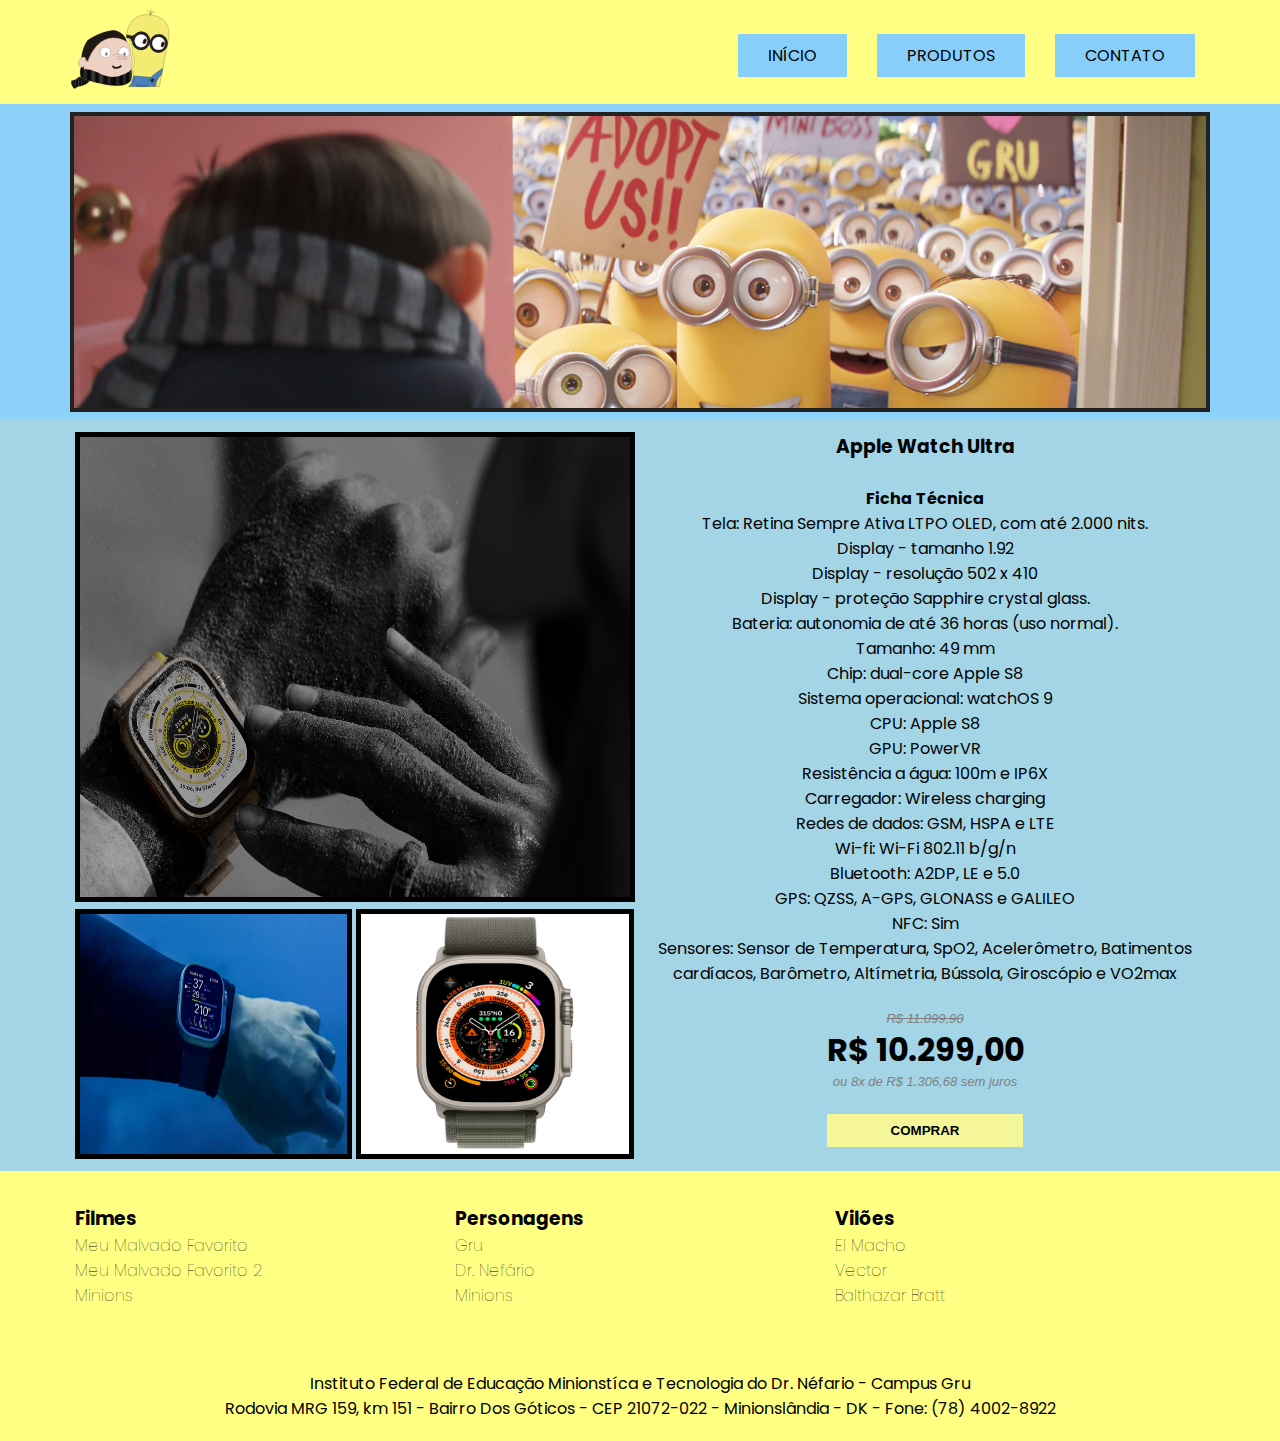
<file: watch.html>
<!DOCTYPE html>
<html lang="pt-br">

<head>
    <meta charset="UTF-8">
    <meta http-equiv="X-UA-Compatible" content="IE=edge">
    <meta name="viewport" content="width=device-width, initial-scale=1.0">
    <title>Minion's Market | Produtos</title>
    <link rel="shortcut icon" href="img/Logo Minion.svg" type="image/x-icon">
    <link rel="stylesheet" href="css/estilos.css">
</head>

<body>

    <nav>
        <div class="container">
            <h1>
                <a href="index.html">
                    <img src="img/Logo Minion.svg" alt="Logo">
                </a>
            </h1>
            <ul>
                <li>
                    <a href="contato.html">contato</a>
                </li>
                <li>
                    <a href="produtos.html">produtos</a>
                </li>
                <li>
                    <a href="index.html">início</a>
                </li>
            </ul>
        </div>
    </nav>

    <header>
        <div class="container clearfix">
            <img src="img/Minions.webp" alt="Minions">
        </div>
    </header>

    <main>
        <div class="container clearfix">
            <div class="col-6">
                <img src="img/Watch/1.jpg" alt="Foto 1" class="medio">
                <img src="img/Watch/2.jpg" alt="Foto 2" class="small">
                <img src="img/Watch/4.jpg" alt="Foto 3" class="small">
            </div>
            <div class="col-6 center">
                <h3>Apple Watch Ultra</h3><br>
                <h4>Ficha Técnica</h4>
                <ul>
                    <li>Tela: Retina Sempre Ativa LTPO OLED, com até 2.000 nits.</li>
                    <li>Display - tamanho 1.92</li>
                    <li>Display - resolução 502 x 410</li>
                    <li>Display - proteção Sapphire crystal glass.</li>
                    <li>Bateria: autonomia de até 36 horas (uso normal).</li>
                    <li>Tamanho: 49 mm</li>
                    <li>Chip: dual-core Apple S8</li>
                    <li>Sistema operacional: watchOS 9</li>
                    <li>CPU: Apple S8</li>
                    <li>GPU: PowerVR</li>
                    <li>Resistência a água: 100m e IP6X</li>
                    <li>Carregador: Wireless charging</li>
                    <li>Redes de dados: GSM, HSPA e LTE</li>
                    <li>Wi-fi: Wi-Fi 802.11 b/g/n</li>
                    <li>Bluetooth: A2DP, LE e 5.0</li>
                    <li>GPS: QZSS, A-GPS, GLONASS e GALILEO</li>
                    <li>NFC: Sim</li>
                    <li>Sensores: Sensor de Temperatura, SpO2, Acelerômetro, Batimentos cardíacos, Barômetro, Altímetria, Bússola, Giroscópio e VO2max</li>
                </ul><br>
                <ul>
                    <li class="antigo grey">R$ 11.099,90</li> 
                    <li class="bold big">R$ 10.299,00</li>
                    <li class="grey">ou 8x de R$ 1.306,68 sem juros</li>
                </ul><br>
                <a href="https://www.apple.com/br/apple-watch-ultra/?afid=p238%7CsTK9nXxJN-dc_mtid_20925syj61704_pcrid_620370828384_pgrid_144545570521&cid=wwa-br-kwgo-watch-slid---Brand-AppleWatchUltra-Announce-">
                    <button class="site">COMPRAR</button>
                </a>
            </div>
        </div>
    </main>

    <footer>
        <div class="container clearfix">
            <div class="col-4">
                <h3>Filmes</h3>
                <ul>
                    <li>
                        <a href="https://www.google.com/search?client=firefox-b-d&sxsrf=ALiCzsabAvnOhj9XzdEAUVJOTq0-dCN84A:1658428292867&q=Meu+Malvado+Favorito&stick=H4sIAAAAAAAAAONgFuLVT9c3NExLyzXPzsgwUeLSz9U3MKvKTiuu1JLKTrbST8vMyQUT8cWpRZmpxVYgdvEiVhHf1FIF38ScssSUfAW3xLL8osySfAAKp01UUAAAAA&sa=X&ved=2ahUKEwjrlqDqzor5AhX1pJUCHYiIDKsQ9OUBegQIFBAD" target="_blank">Meu Malvado Favorito</a>
                    </li>
                    <li>
                        <a href="https://www.google.com/search?client=firefox-b-d&sxsrf=ALiCzsabAvnOhj9XzdEAUVJOTq0-dCN84A:1658428292867&q=Meu+Malvado+Favorito+2&stick=H4sIAAAAAAAAAONgFuLVT9c3NExLyzXPzsgwUeLSz9U3SC_PMzaM15LKTrbST8vMyQUT8cWpRZmpxVYgdvEiVjHf1FIF38ScssSUfAW3xLL8osySfAUjAB5ncoNSAAAA&sa=X&ved=2ahUKEwjrlqDqzor5AhX1pJUCHYiIDKsQ9OUBegQIFBAF" target="_blank">Meu Malvado Favorito 2</a>
                    </li>
                    <li>
                        <a href="https://www.google.com/search?client=firefox-b-d&sxsrf=ALiCzsabAvnOhj9XzdEAUVJOTq0-dCN84A:1658428292867&q=Minions&stick=H4sIAAAAAAAAAONgFuLVT9c3NExLyzXPzsgwUeLSz9U3KMkxTiso05LKTrbST8vMyQUT8cWpRZmpxVYgdvEiVnbfzLzM_LxiAPOrVJlDAAAA&sa=X&ved=2ahUKEwjrlqDqzor5AhX1pJUCHYiIDKsQ9OUBegQIFBAH" target="_blank">Minions</a>
                    </li>
                </ul>
            </div>
            <div class="col-4">
                <h3>Personagens</h3>
                <ul>
                    <li>
                        <a href="https://www.google.com/url?sa=t&rct=j&q=&esrc=s&source=web&cd=&cad=rja&uact=8&ved=2ahUKEwiKkf621Ir5AhVHu5UCHXJ6AgwQFnoECAUQAQ&url=https%3A%2F%2Fmeu-malvado-favorito.fandom.com%2Fpt-br%2Fwiki%2FGru&usg=AOvVaw2jMHNB7g37IILUSxnLnnQ1" target="_blank">Gru</a>
                    </li>
                    <li>
                        <a href="https://www.google.com/url?sa=t&rct=j&q=&esrc=s&source=web&cd=&cad=rja&uact=8&ved=2ahUKEwjvysmq1Ir5AhVRspUCHa89A9wQFnoECBEQAQ&url=https%3A%2F%2Fminions.fandom.com%2Fes%2Fwiki%2FDoctor_Nefario&usg=AOvVaw1WFkQDjnk0ZZVeUtAY6ahf" target="_blank">Dr. Nefário</a>
                    </li>
                    <li>
                        <a href="https://www.google.com/url?sa=t&rct=j&q=&esrc=s&source=web&cd=&cad=rja&uact=8&ved=2ahUKEwj2nZ7C1Ir5AhW_npUCHdhVBW8QFnoECCQQAQ&url=http%3A%2F%2Fwww.verdadeirahistoria.com.br%2F2015%2F08%2Fa-verdadeira-historia-dos-minions.html&usg=AOvVaw2fUW_j-cQ2LToHu2-KhxxV" target="_blank">Minions</a>
                    </li>
                </ul>
            </div>
            <div class="col-4">
                <h3>Vilões</h3>
                <ul>
                    <li>
                        <a href="https://www.google.com/url?sa=t&rct=j&q=&esrc=s&source=web&cd=&cad=rja&uact=8&ved=2ahUKEwjYn8qZ1Yr5AhUkuZUCHWrHAVcQFnoECCcQAQ&url=https%3A%2F%2Fvillains.fandom.com%2Fwiki%2FEl_Macho&usg=AOvVaw3ZCC7m1e4Upp14ny-XV6bh" target="_blank">El Macho</a>
                    </li>
                    <li>
                        <a href="https://www.google.com/url?sa=t&rct=j&q=&esrc=s&source=web&cd=&cad=rja&uact=8&ved=2ahUKEwj8ooe-1Yr5AhVwlZUCHXzbALQQFnoECBoQAQ&url=https%3A%2F%2Fmeumalvadofavorito.fandom.com%2Fpt-br%2Fwiki%2FVector&usg=AOvVaw1d1bfIGQbJgrzZFEnZxBsE" target="_blank">Vector</a>
                    </li>
                    <li>
                        <a href="https://www.google.com/url?sa=t&rct=j&q=&esrc=s&source=web&cd=&cad=rja&uact=8&ved=2ahUKEwitjIjx1Yr5AhVgrZUCHVfbCOYQFnoECAsQAQ&url=https%3A%2F%2Fdespicableme.fandom.com%2Fwiki%2FBalthazar_Bratt&usg=AOvVaw0yZXCJVUh21XKVlQhFcq81" target="_blank">Balthazar Bratt</a>
                    </li>
                </ul>
            </div>
        </div>
    
        <div class="container clearfix center mt-5">
            <p>
                Instituto Federal de Educação Minionstíca e Tecnologia do Dr. Néfario - Campus Gru
            </p>
            <p>
                Rodovia MRG 159, km 151 - Bairro Dos Góticos - CEP 21072-022 - Minionslândia - DK - Fone: (78) 4002-8922
            </p>
        </div>
    </footer>
</body>
</html>
</file>
<file: css/estilos.css>
@import url('https://fonts.googleapis.com/css2?family=Poppins:wght@300&display=swap');

* {
    margin: 0;
    padding: 0;
    box-sizing: border-box;
    outline: none;
    list-style: none;
    text-decoration: none;
}

body {
    height: 100vh;
    justify-content: center;
    align-items: center;
    font-family: Poppins, monospace;
}

nav {
    background-color: rgb(255, 255, 132);
}

.container {
    width: 1140px;
    max-width: 100%;
    margin: auto;
    padding-top: 8px;
}

nav {
    width: 100%;
    float: left;
}

nav h1 img {
    width: 100px;
}

h1 {
    float: left;
}

nav ul {
    float: right;
}

nav ul li {
    padding-right: 20px;
    padding: 35px 15px;
    float: right;
}
nav li a {
    text-transform: uppercase;
}

nav li a {
    background-color: lightskyblue;
    color: black;
    padding: 6px 26px;
    border: 4px solid transparent;
}

.buy {
    background-color: rgb(245, 245, 153);
    color: black;
    padding: 1px 9px;
    border: 4px solid transparent;
}

nav li a:hover, 
.buy:hover, .site:hover {
    background-color: rgb(128, 128, 128);
    color: black;
    border: 4px solid rgb(54, 54, 54);
}

header {
    background-color: rgb(142, 209, 250);
}

header img {
    width: 100%;
    border: 4px solid #222;

    height: 300px;
    object-fit: cover;
    object-position: top;
}

.clearfix {
    overflow: auto;
}

.clearfix::after {
    content: "";
    clear: both;
    display: table;
}

main {
    background-color: rgb(163, 213, 230);
}

.col-1 {width: 8.33%;}
.col-2 {width: 16.66%;}
.col-3 {width: 25%;}
.col-4 {width: 33.33%;}
.col-5 {width: 41.66%;}
.col-6 {width: 50%;}
.col-7 {width: 58.33%;}
.col-8 {width: 66.66%;}
.col-9 {width: 75%;}
.col-10 {width: 83.33%;}
.col-11 {width: 91.66%;}
.col-12 {width: 100%;}

[class*="col-"] {
    float: left;
    padding: 5px;
}

main img {
    width: 100%;
    height: 550px;
    border: 5px solid black;
}

.center {
    text-align: center;
}

footer {
    background-color: rgb(255, 255, 132);
    padding-top: 20px;
    padding-bottom: 20px;
}


footer ul li a {
    text-decoration: none;
    font-weight: 100;
    color: black;
}

footer ul li {
    list-style: none;
}

footer ul {
    float: left;
}

footer h3 {
    text-align: left;
}


.mt-5 {
    margin-top: 50px;
}

label {
    font-weight: bold;
}

input[type="text"],
input[type="email"],
input[type="number"],
textarea, 
select {
    width: 100%;
    padding: 4px;
    border: 1px solid rgb(255, 255, 132);
    margin-bottom: 5px;
    resize: none;
}


input[type="text"]:focus,
input[type="email"]:focus,
textarea:focus {
    background-color: rgb(255, 255, 132);
}

select:focus {
    background-color: rgb(245, 245, 153);
}

.slider {
    margin: 0 auto;
    width: 100%;
    height: 100%;
    overflow: hidden;
}

.slides {
    width: 400%;
    height: 100%;
    display: flex;
    background-color: black;
}

.slides input {
    display: none;
}

.slide {
    width: 25%;
    position: relative;
    transition: 2s;
}

.slide img {
    width: 100%;
}

.navigation-control {
    position: absolute;
    width: 50%;
    margin-top: -40px;
    display: flex;
    margin-left: 180px;
}

.manual-btn {
    border: 2px solid rgb(0, 191, 255);
    padding: 5px;
    border-radius: 10px;
    cursor: pointer;
    transition: 1s;
}

.manual-btn:not(:last-child) {
    margin-right: 40px;
}

.manual-btn:hover {
    background-color: rgb(255, 255, 93);
}

.manual-btn:checked {
    background-color: rgb(255, 255, 93);
}

#radio1:checked ~ .first, #radio5:checked ~ .first, #radio9:checked ~ .first, #radio13:checked ~ .first {
    margin-left: 0;
}

#radio2:checked ~ .first, #radio6:checked ~ .first, #radio10:checked ~ .first, #radio14:checked ~ .first {
    margin-left: -25%;
}

#radio3:checked ~ .first, #radio7:checked ~ .first, #radio11:checked ~ .first, #radio15:checked ~ .first {
    margin-left: -50%;
}

#radio4:checked ~ .first, #radio8:checked ~ .first, #radio12:checked ~ .first, #radio16:checked ~ .first  {
    margin-left: -75%;
}

.small {
    width: 49.55%;
    height: 250px;
}

.medio {
    height: 470px;
}

.grey {
    font-family: 'Franklin Gothic Medium', 'Arial Narrow', Arial, sans-serif;
    font-size: small;
    color: gray;
    font-style: oblique; 
}

.antigo {
    text-decoration: line-through;
}

.bold {
    font-weight: bold;
    font-size: xx-large;
}

.site {
    width: 35%;
    background-color: rgb(245, 245, 153);
    color: black;
    padding: 5px 13px;
    border: 4px solid transparent;
    font-weight: bold;
}
</file>
